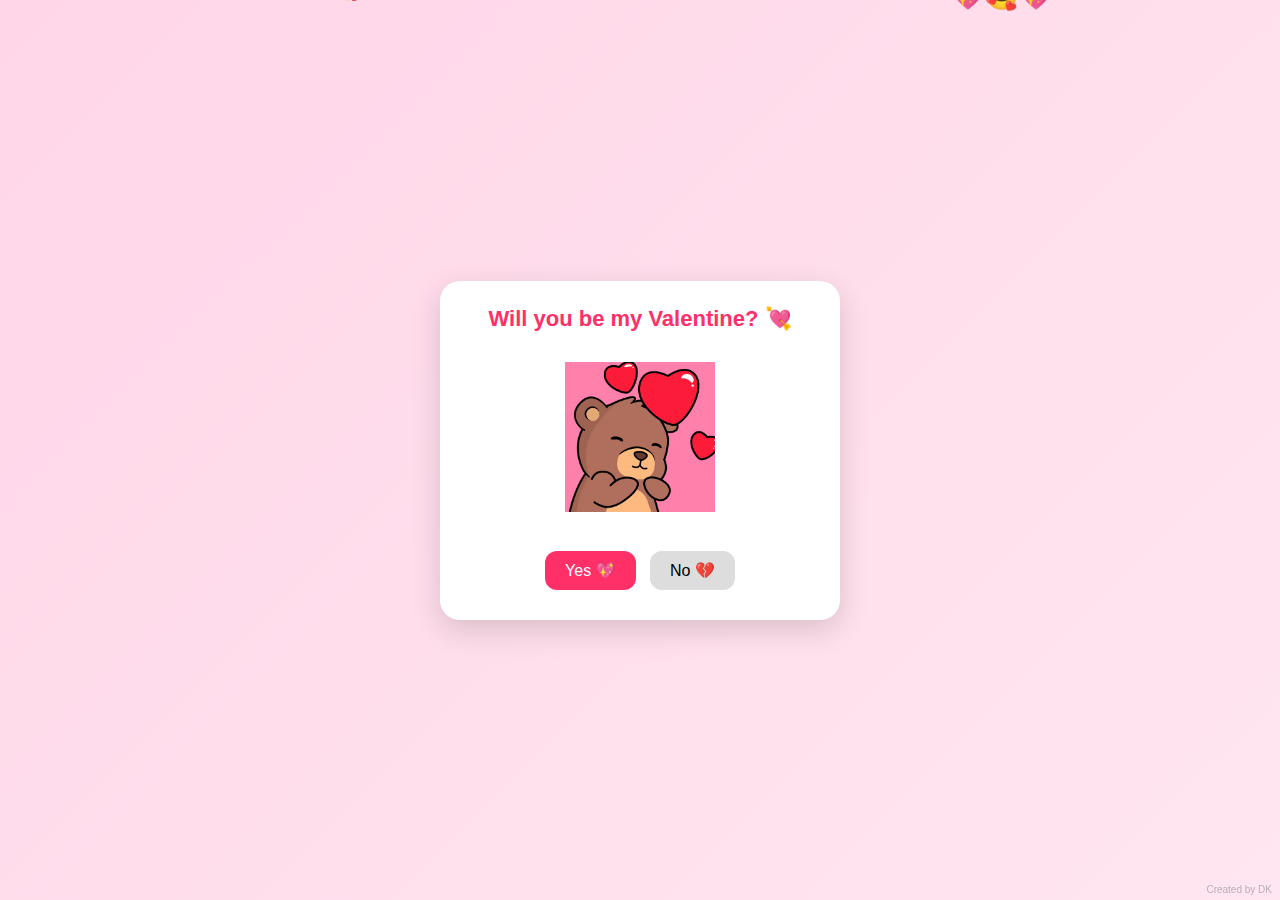
<file: index.html>
<!DOCTYPE html>
<html>
<head>
  <meta charset="UTF-8">
  <meta name="viewport" content="width=device-width, initial-scale=1.0">
  <title>Valentine 💘</title>
  <link rel="stylesheet" href="style.css">
</head>

<body>

  <div class="container">
    <h1>Will you be my Valentine? 💘</h1>

    <img src="giphy.gif" class="valentine-img">

    <div class="buttons">
      <button class="yesBtn" onclick="yesClick()">Yes 💖</button>
      <button id="noBtn" onmouseover="moveButton()">No 💔</button>
    </div>
  </div>

  <audio id="bgMusic" loop>
    <source src="romantic.mp4" type="audio/mp4">
  </audio>

  <div class="credit">Created by DK</div>

  <script src="script.js"></script>

</body>
</html>
</file>
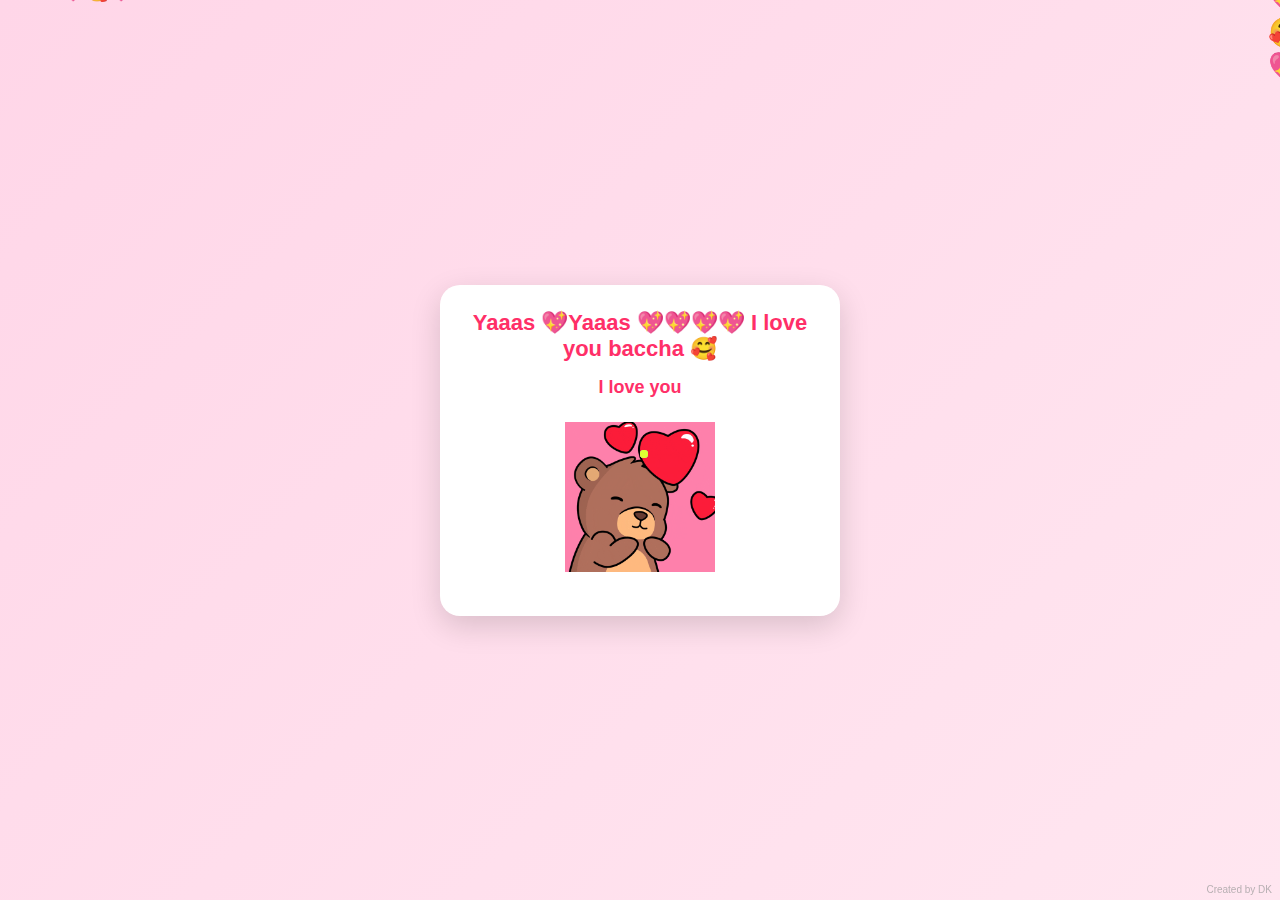
<file: second.html>
<!DOCTYPE html>
<html>
<head>
  <meta charset="UTF-8">
  <meta name="viewport" content="width=device-width, initial-scale=1.0">
  <title>Yaaas 💖</title>
  <link rel="stylesheet" href="style.css">
</head>
<body>
  <div class="container">
    <h1>Yaaas 💖Yaaas 💖💖💖💖 I love you baccha 🥰</h1>
    <h2 id="typingText"></h2>
    <img src="giphy.gif" class="valentine-img">
  </div>
  <div class="credit">Created by DK</div>
  <script src="script.js"></script>
</body>
</html>
</file>
<file: style.css>
* {
  margin: 0;
  padding: 0;
  box-sizing: border-box;
}

body {
  height: 100vh;
  background: linear-gradient(135deg, #ffd6e8, #ffe6f0);
  display: flex;
  justify-content: center;
  align-items: center;
  font-family: "Segoe UI", sans-serif;
  overflow: hidden;
  text-align: center;
}

.container {
  background: white;
  padding: 25px;
  border-radius: 20px;
  box-shadow: 0 10px 30px rgba(0,0,0,0.15);
  width: 90%;
  max-width: 400px;
}

h1 {
  color: #ff2f68;
  margin-bottom: 15px;
  font-size: 22px;
}

.valentine-img {
  width: 150px;   /* smaller gif */
  margin: 15px 0;
}

.buttons {
  margin-top: 15px;
}

button {
  font-size: 16px;
  padding: 10px 20px;
  border: none;
  border-radius: 12px;
  cursor: pointer;
  margin: 5px;
  transition: 0.3s;
}

.yesBtn {
  background-color: #ff2f68;
  color: white;
}

#noBtn {
  background-color: #ddd;
  position: relative;
}

button:hover {
  transform: scale(1.1);
}

/* Floating hearts */
.heart {
  position: fixed;
  top: -20px;
  font-size: 20px;
  animation: fall 4s linear infinite;
  color: #ff2f68;
}

@keyframes fall {
  to {
    transform: translateY(100vh);
    opacity: 0;
  }
}

.credit {
  position: fixed;
  bottom: 5px;
  right: 8px;
  font-size: 10px;
  color: #999;
  opacity: 0.7;
}

h2 {
  margin-top: 10px;
  color: #ff2f68;
  min-height: 30px;
  font-size: 18px;
}

/* Sparkle */
.sparkle {
  position: fixed;
  width: 6px;
  height: 6px;
  border-radius: 50%;
  background: gold;
  pointer-events: none;
  animation: sparkleAnim 0.8s linear forwards;
  z-index: 999;
}

@keyframes sparkleAnim {
  to {
    transform: translateY(-30px) scale(0);
    opacity: 0;
  }
}
.blast {
  position: fixed;
  width: 8px;
  height: 8px;
  border-radius: 50%;
  animation: explode 1s ease-out forwards;
  z-index: 999;
}

@keyframes explode {
  to {
    transform: translate(var(--x), var(--y));
    opacity: 0;
  }
}
</file>
